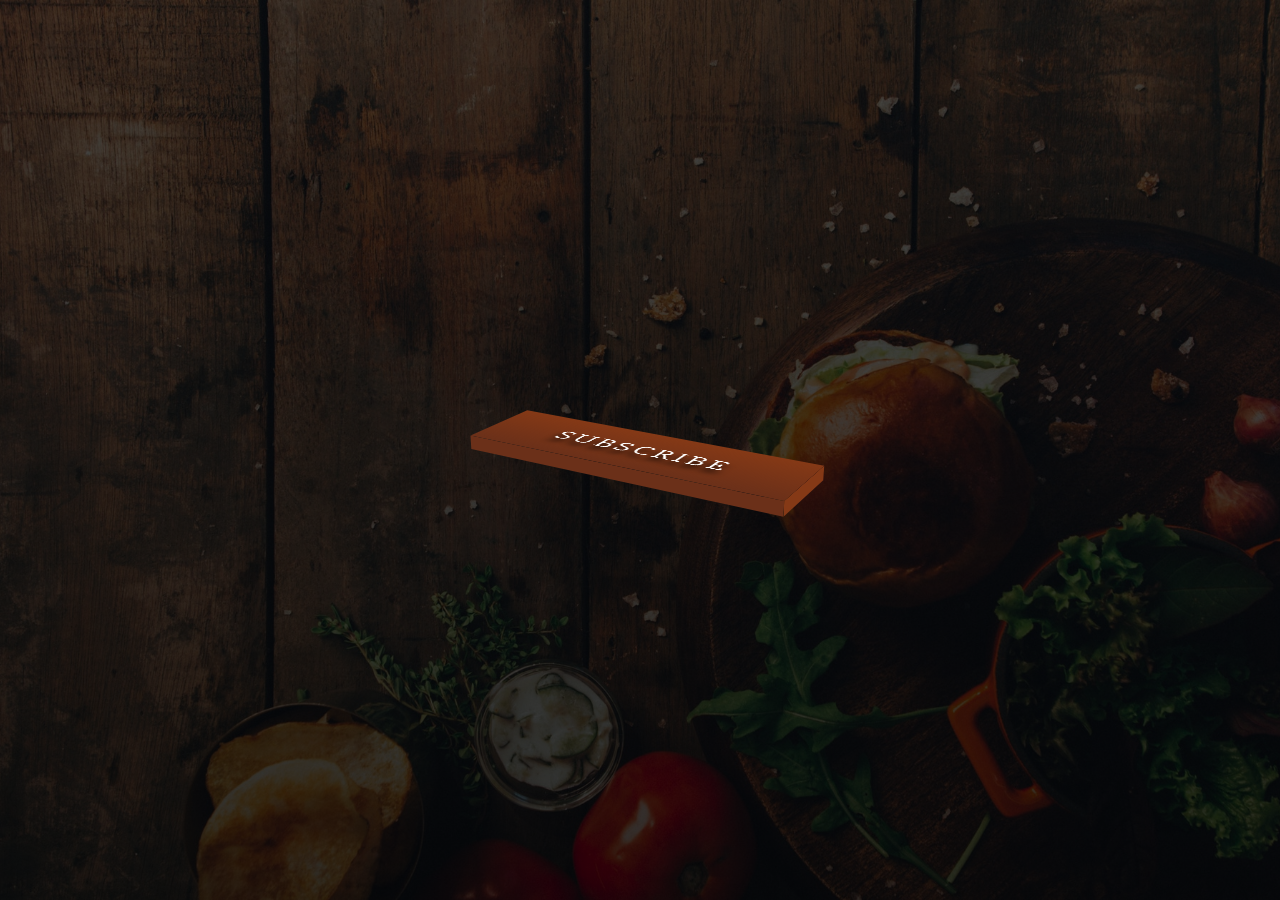
<file: 3D-Button/index.html>
<!DOCTYPE html>
<html lang="en">
  <head>
    <meta charset="UTF-8" />
    <meta name="viewport" content="width=device-width, initial-scale=1.0" />
    <meta http-equiv="X-UA-Compatible" content="ie=edge" />
    <link
      href="https://fonts.googleapis.com/css?family=Slabo+27px"
      rel="stylesheet"
    />
    <link rel="stylesheet" href="style.css" />
    <title>3D Button</title>
  </head>
  <body>
    <div class="container">
      <button class="btn">Subscribe</button>
    </div>
  </body>
</html>
</file>
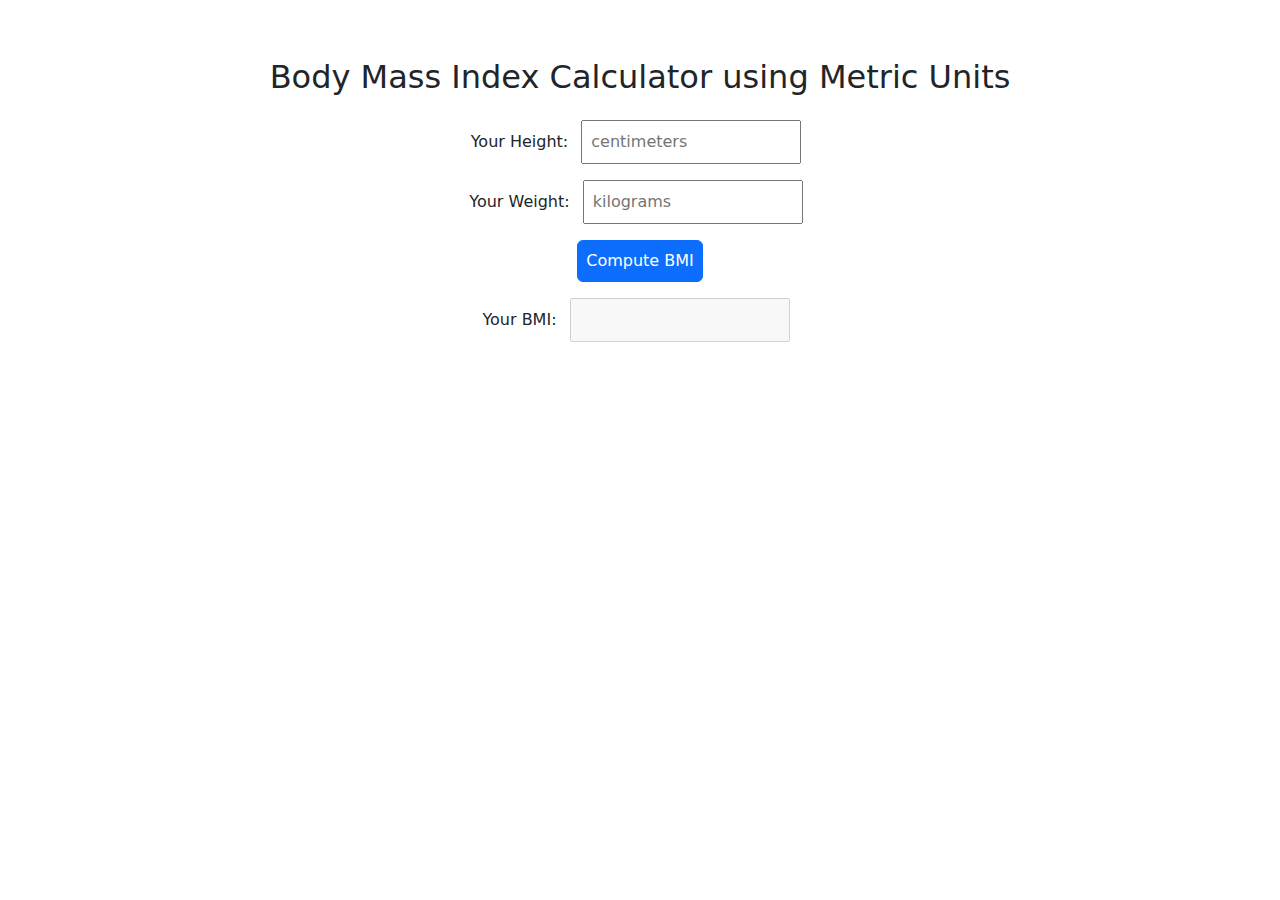
<file: BMI/index.html>
<!DOCTYPE html>
<html lang="en">
  <head>
    <meta charset="UTF-8" />
    <meta http-equiv="X-UA-Compatible" content="IE=edge" />
    <meta name="viewport" content="width=device-width, initial-scale=1.0" />
    <link
      href="https://cdn.jsdelivr.net/npm/bootstrap@5.1.3/dist/css/bootstrap.min.css"
      rel="stylesheet"
    />
    <title>BMI</title>
    <style>
      * {
        padding: 10px;
        margin: 10px;
      }
      p {
        font-weight: bold;
      }
    </style>
  </head>
  <body>
    <div class="container d-block text-center">
      <h2 class="p-2">Body Mass Index Calculator using Metric Units</h2>
      Your Height:
      <input
        class="p-2 m-2"
        type="number"
        name="cm"
        id="cm"
        placeholder="centimeters"
      />
      <br />
      Your Weight:
      <input
        class="p-2 m-2"
        type="number"
        name="weight"
        id="weight"
        placeholder="kilograms"
      />
      <br />
      <button class="btn btn-primary p-2 m-2" onclick="fun()">
        Compute BMI</button
      ><br />
      Your BMI:
      <input class="p-2 m-2" type="text" name="bmi" id="bmi" disabled />
      <h4 class="p-2 m-2"></h4>
    </div>
  </body>
</html>
<script src="https://cdn.jsdelivr.net/npm/bootstrap@5.1.3/dist/js/bootstrap.bundle.min.js"></script>
<script src="script.js"></script>
</file>
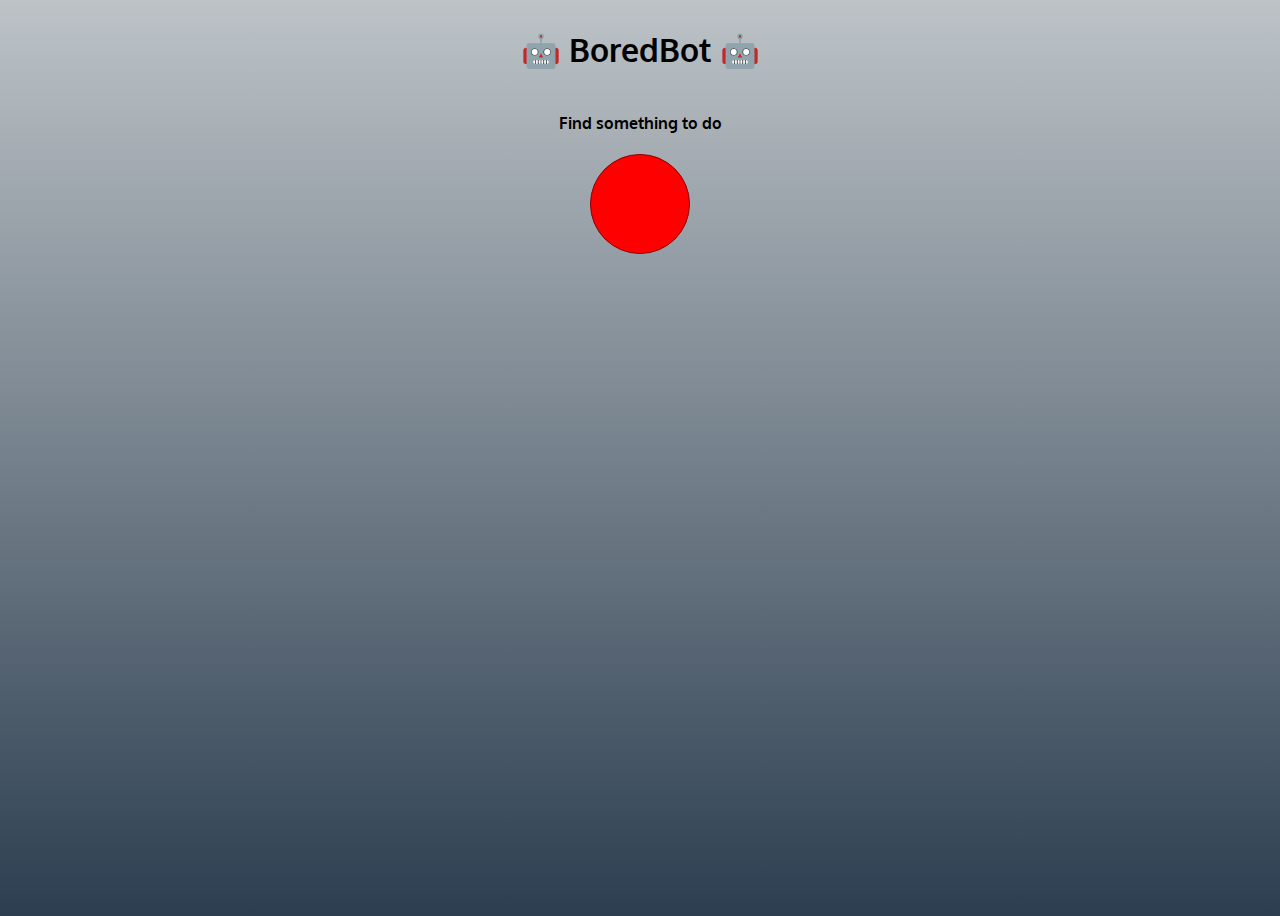
<file: BoreBot/index.html>
<html>
  <head>
    <link rel="preconnect" href="https://fonts.gstatic.com" />
    <link
      href="https://fonts.googleapis.com/css2?family=Oxygen:wght@300&display=swap"
      rel="stylesheet"
    />
    <link rel="stylesheet" href="style.css" />
  </head>
  <body>
    <h1>🤖 BoredBot 🤖</h1>
    <h4 id="activity">Find something to do</h4>
    <button id="get-activity"></button>
    <script src="index.js"></script>
  </body>
</html>
</file>
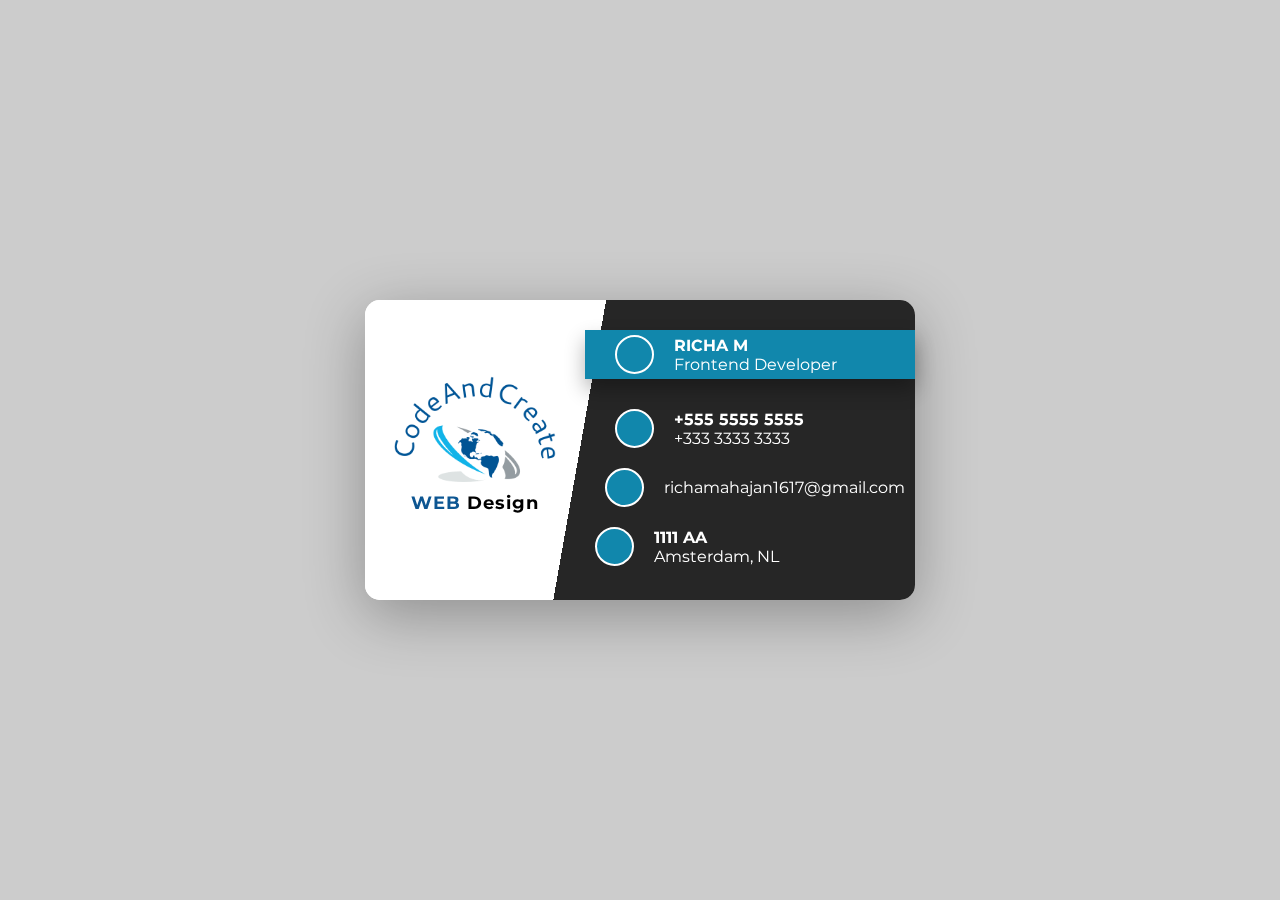
<file: Business_Card/index.html>
<!DOCTYPE html>
<html lang="en">
  <head>
    <meta charset="UTF-8" />
    <meta name="viewport" content="width=device-width, initial-scale=1.0" />
    <meta http-equiv="X-UA-Compatible" content="ie=edge" />
    <link
      href="https://fonts.googleapis.com/css?family=Montserrat"
      rel="stylesheet"
    />
    <link
      rel="stylesheet"
      href="https://use.fontawesome.com/releases/v5.8.1/css/all.css"
      integrity="sha384-50oBUHEmvpQ+1lW4y57PTFmhCaXp0ML5d60M1M7uH2+nqUivzIebhndOJK28anvf"
      crossorigin="anonymous"
    />
    <link rel="stylesheet" href="style.css" />
    <title>Business Card</title>
  </head>
  <body>
    <div class="card-wrapper">
      <div class="card">
        <div class="card-front">
          <div class="left">
            <img src="images/logo.png" />
            <h4><span>Web</span> Design</h4>
          </div>
          <div class="right">
            <div class="person right-content">
              <i class="fas fa-user-tie"></i>
              <div>
                <h4>Richa M</h4>
                <p>Frontend Developer</p>
              </div>
            </div>
            <div class="phone right-content">
              <i class="fas fa-phone"></i>
              <div>
                <h4>+555 5555 5555</h4>
                <p>+333 3333 3333</p>
              </div>
            </div>
            <div class="email right-content">
              <i class="fas fa-envelope-open"></i>
              <div>
                <p>richamahajan1617@gmail.com</p>
              </div>
            </div>
            <div class="address right-content">
              <i class="fas fa-map-marker-alt"></i>
              <div>
                <h4>1111 AA</h4>
                <p>Amsterdam, NL</p>
              </div>
            </div>
          </div>
        </div>
        <div class="card-back">
          <img src="images/logo.png" />
        </div>
      </div>
    </div>
  </body>
</html>
</file>
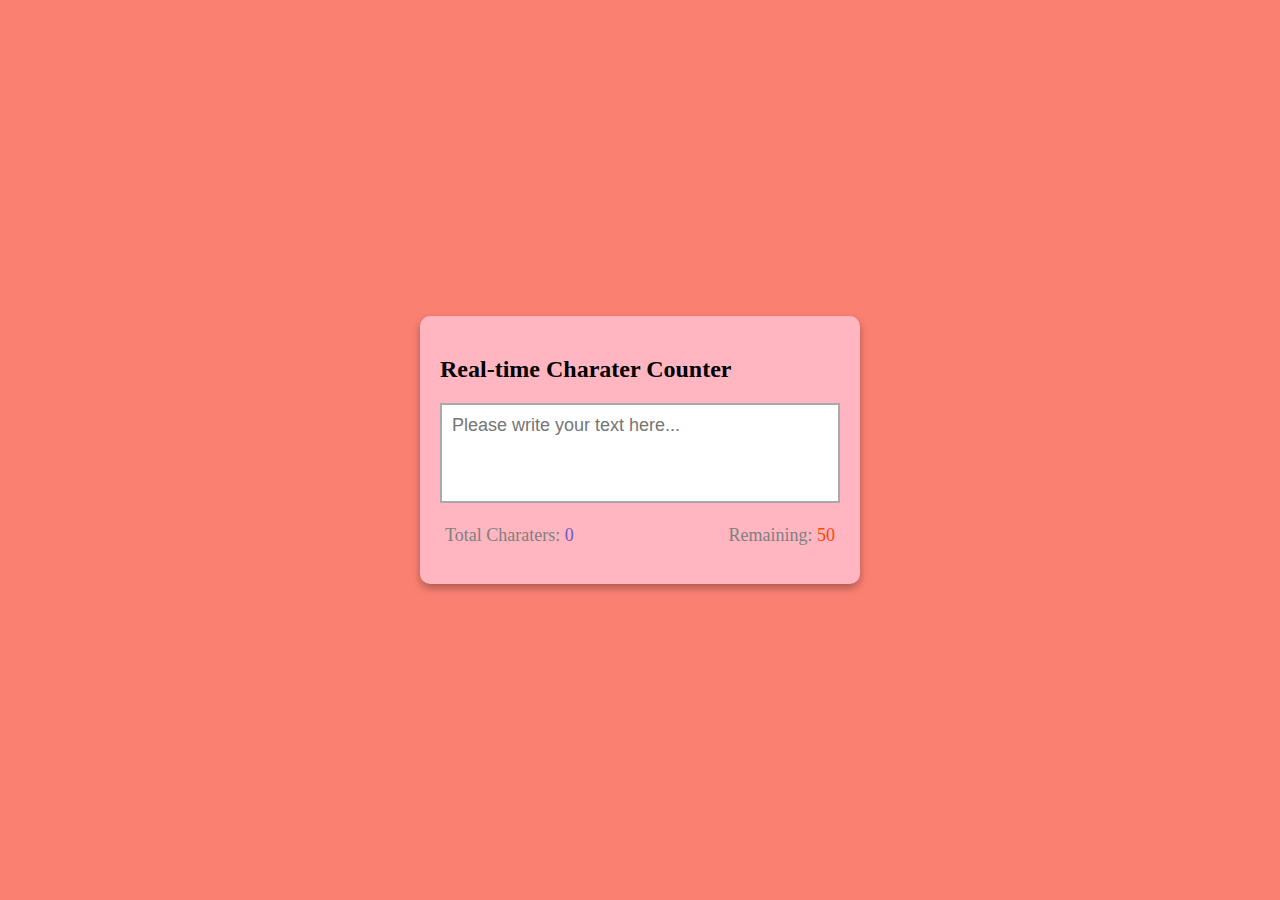
<file: Character-Counter/index.html>
<!DOCTYPE html>
<html lang="en">
  <head>
    <meta charset="UTF-8" />
    <meta http-equiv="X-UA-Compatible" content="IE=edge" />
    <meta name="viewport" content="width=device-width, initial-scale=1.0" />
    <title>Real-time Charater Counter</title>
    <link rel="stylesheet" href="style.css" />
  </head>
  <body>
    <div class="container">
      <h2>Real-time Charater Counter</h2>
      <textarea
        id="textarea"
        class="textarea"
        placeholder="Please write your text here..."
        maxlength="50"
      ></textarea>
      <div class="counter-container">
        <p>
          Total Charaters:
          <span class="total-counter" id="total-counter"></span>
        </p>
        <p>
          Remaining:
          <span class="remaining-counter" id="remaining-counter"></span>
        </p>
      </div>
    </div>
    <script src="index.js"></script>
  </body>
</html>
</file>
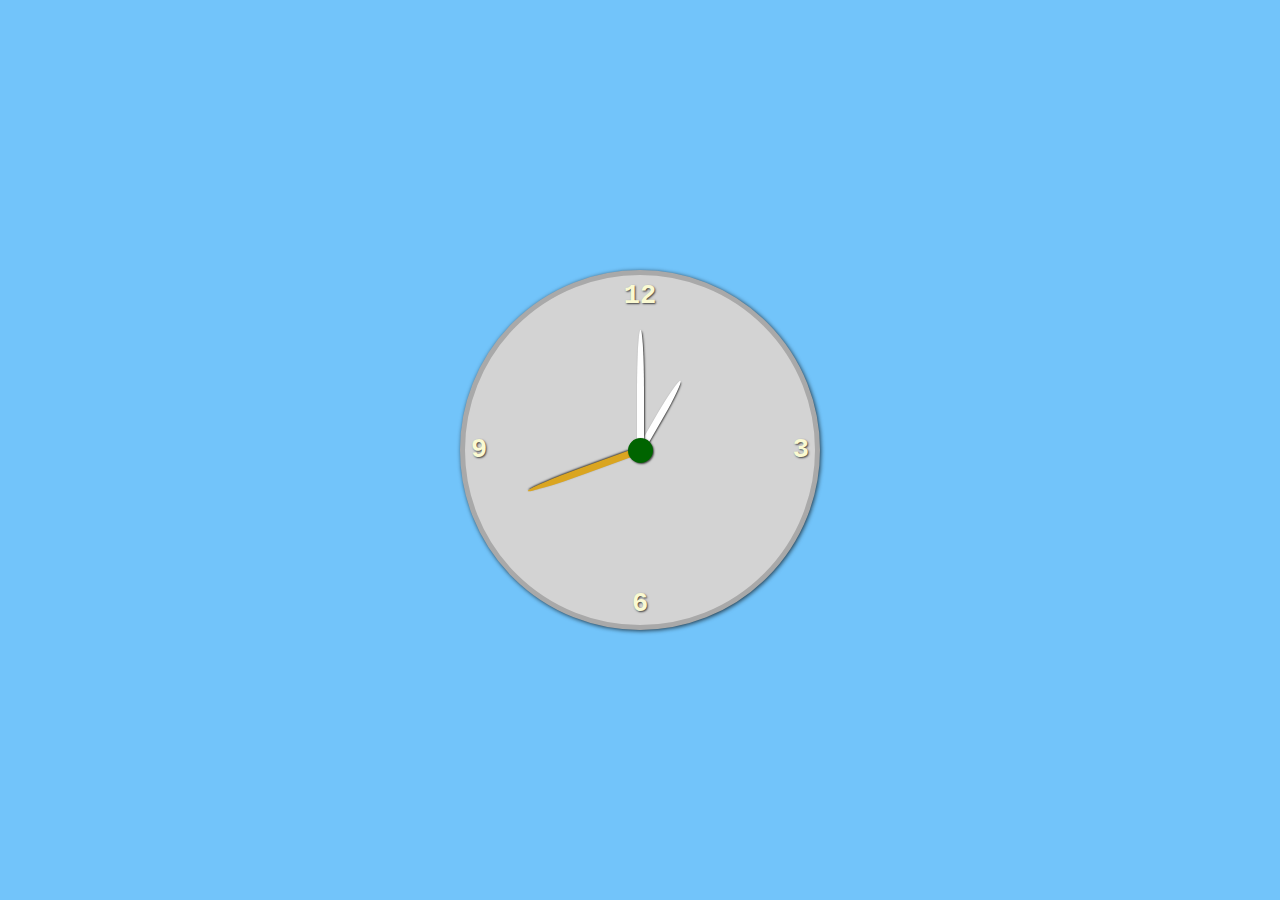
<file: Clock/index.html>
<!DOCTYPE html>
<html lang="en">
  <head>
    <meta charset="UTF-8" />
    <meta http-equiv="X-UA-Compatible" content="IE=edge" />
    <meta name="viewport" content="width=device-width, initial-scale=1.0" />
    <link rel="stylesheet" href="style.css" />
    <title>Clock</title>
  </head>
  <body>
    <div class="clock">
      <div class="numbers">
        <div class="twelve">12</div>
        <div class="three">3</div>
        <div class="six">6</div>
        <div class="nine">9</div>
      </div>
      <div class="arrows">
        <div class="hour"></div>
        <div class="minute"></div>
        <div class="second"></div>
      </div>
    </div>
    <script src="script.js"></script>
  </body>
</html>
</file>
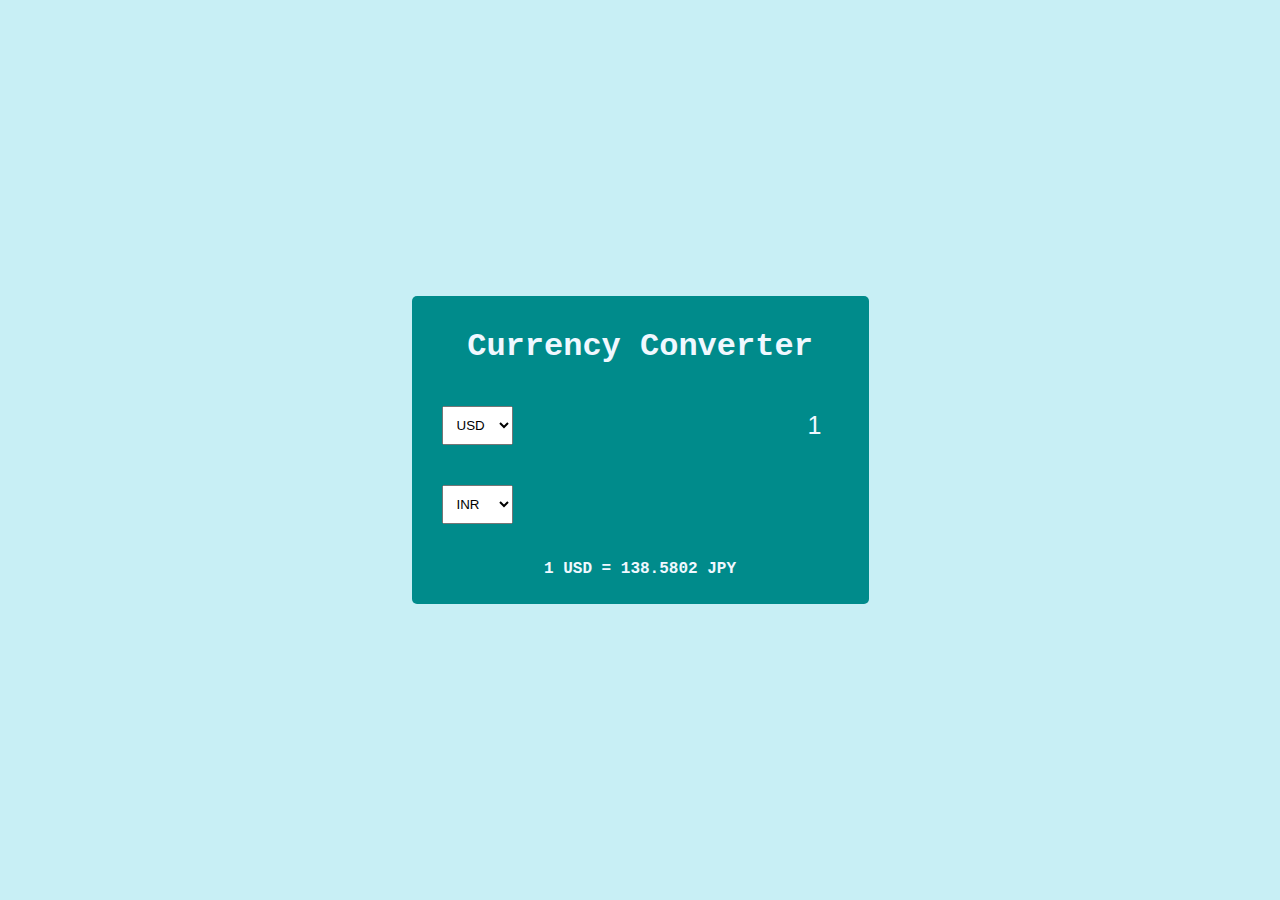
<file: Currency-Converter/index.html>
<!DOCTYPE html>
<html lang="en">
<head>
    <meta charset="UTF-8">
    <meta http-equiv="X-UA-Compatible" content="IE=edge">
    <meta name="viewport" content="width=device-width, initial-scale=1.0">
    <title>Currency Converter</title>
    <link rel="stylesheet" href="style.css">
</head>
<body>
    <div class="container">
        <h1>Currency Converter</h1>
        <div class="currency-container">
            <select id="currency-first">
                <option value="AUD">AUD</option>
                <option value="CAD">CAD</option>
                <option value="EUR">EUR</option>
                <option value="GBP">GBP</option>
                <option value="INR">INR</option>
                <option value="JPY">JPY</option>
                <option value="USD" selected>USD</option>
            </select>
            <input type="number" id="worth-first" value="1" min="0">
        </div>
        <div class="currency-container">
            <select id="currency-second">
                <option value="AUD">AUD</option>
                <option value="CAD">CAD</option>
                <option value="EUR">EUR</option>
                <option value="GBP">GBP</option>
                <option value="INR" selected>INR</option>
                <option value="JPY">JPY</option>
                <option value="USD">USD</option>
            </select>
            <input type="number" id="worth-second"  disabled>
        </div>
        <p class="exchange-rate" id="exchange-rate">1 USD = 138.5802 JPY</p>
    </div>
    <script src="index.js"></script>
</body>
</html>
</file>
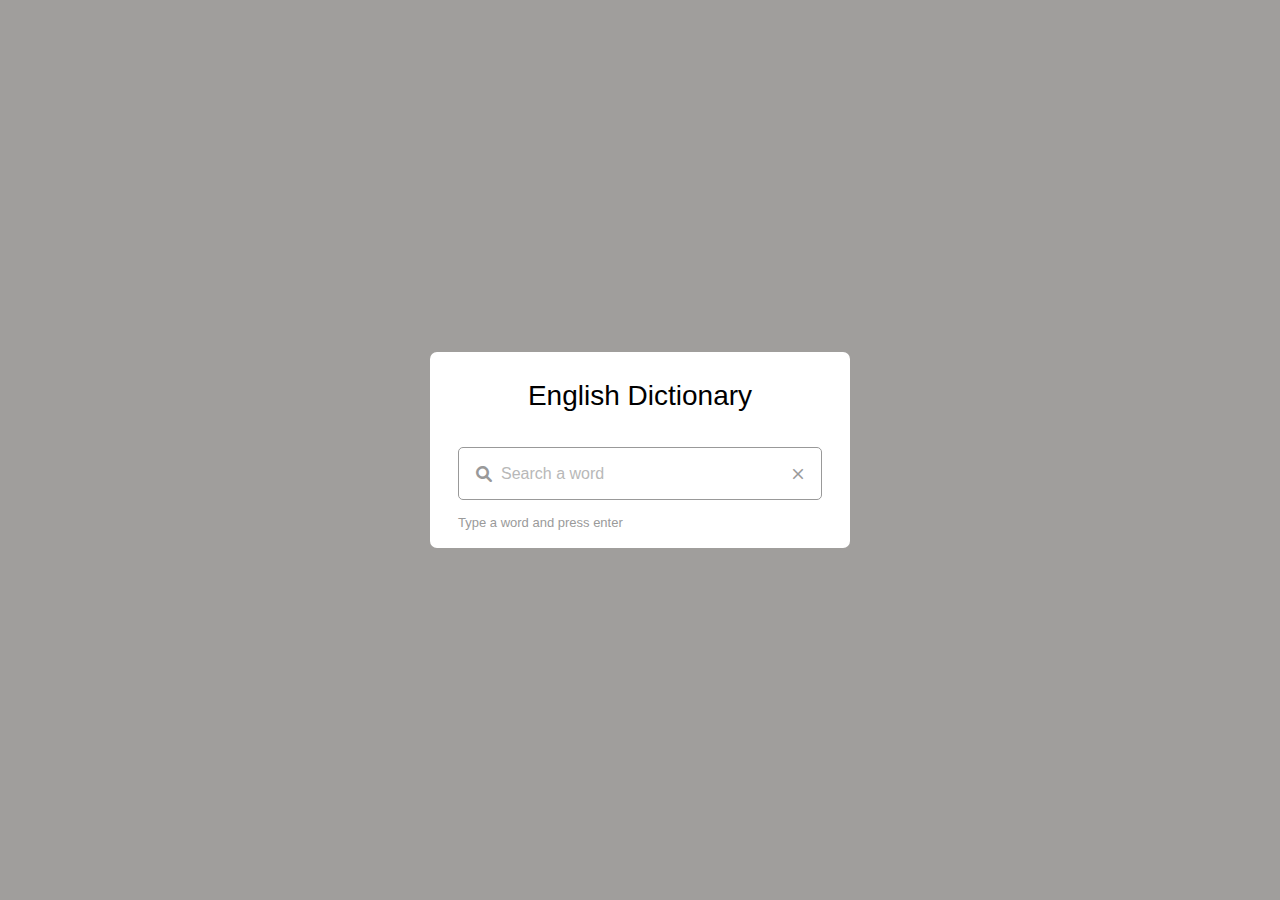
<file: English-Dictionary/index.html>
<!Doctype html>
<html lang="en">
<head>
    <meta charset="utf-8">
    <title>Dictionary App</title>
    <meta name="viewport" content="width-device=width, initial-scale=1.0">
    <link rel="stylesheet" href="style.css">
    <link href="https://fonts.googleapis.com/icon?family=Material+Icons" rel="stylesheet">
    <link href="https://cdnjs.cloudflare.com/ajax/libs/font-awesome/6.0.0/css/all.min.css" rel="stylesheet">
</head>
<body>
    <div class="wrapper">
        <header>English Dictionary</header>
        <div class="search">
            <input type="text" placeholder="Search a word">
            <i class="fas fa-search"></i>
            <span class="material-icons">close</span>
        </div>
        <p class="info-text">Type a word and press enter</p>
        <ul>
            <li class="word">
                <div class="details">
                    <p>_</p>
                    <span>___</span>
                </div>
                <i class="fas fa-volume-up"></i>
            </li>
            <div class="content">
                <li class="meaning">
                    <div class="details">
                        <p>Meaning</p>
                        <span>___</span>
                    </div>
                </li>
                <div class="example">
                    <li class="meaning">
                        <div class="details">
                            <p>Example</p>
                            <span>___</span>
                        </div>
                    </li>
                    <div class="synonyms">
                        <div class="details">
                            <p>Synonyms</p>
                            <div class="list"></div>
                    </div>
            </div>
        </ul>
    </div>
<script src="script.js"></script>

</body>
</html>
</file>
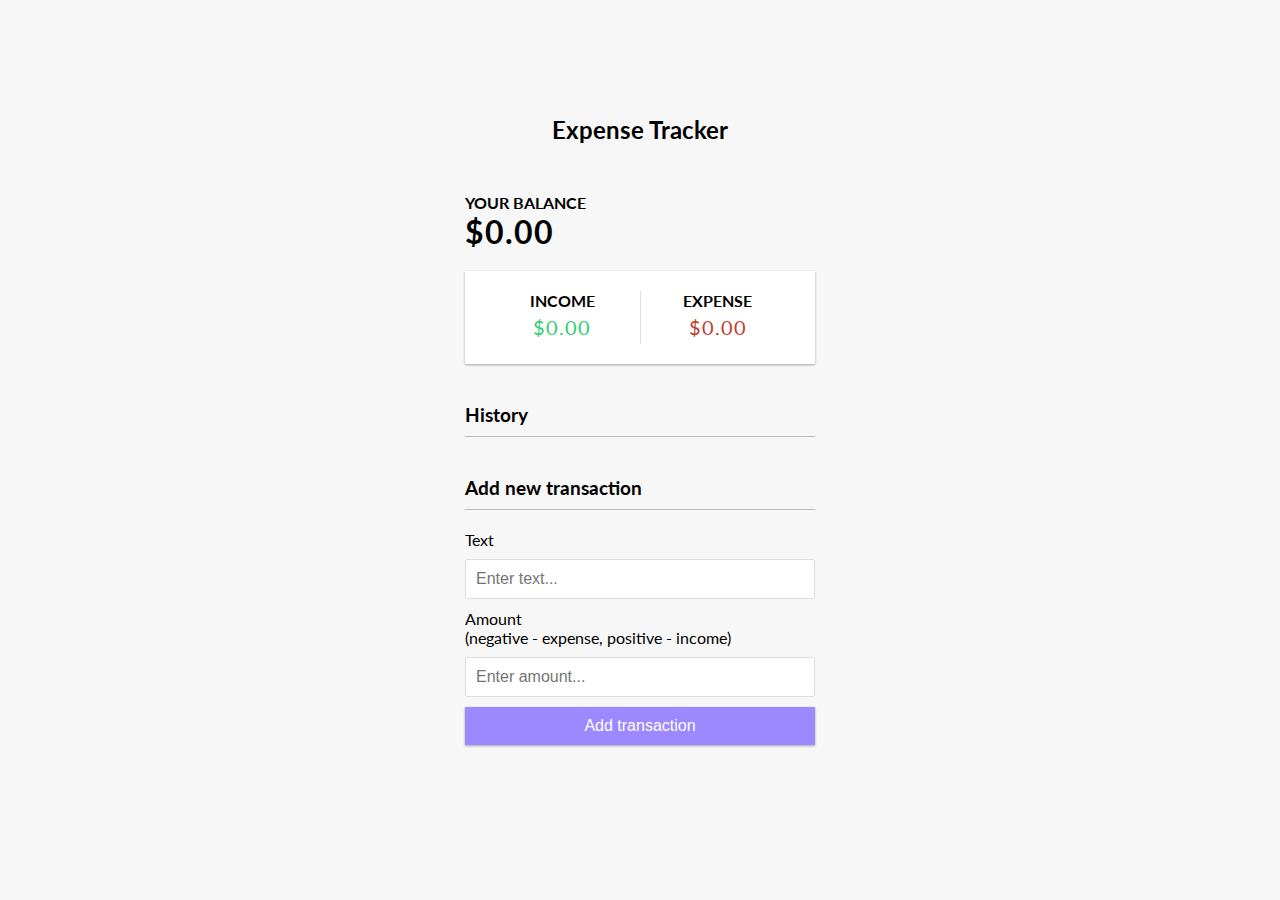
<file: expense-tracker/index.html>
<!DOCTYPE html>
<html lang="en">
  <head>
    <meta charset="UTF-8" />
    <meta name="viewport" content="width=device-width, initial-scale=1.0" />
    <meta http-equiv="X-UA-Compatible" content="ie=edge" />
    <link rel="stylesheet" href="style.css" />
    <title>Expense Tracker</title>
  </head>
  <body>
    <h2>Expense Tracker</h2>

    <div class="container">
      <h4>Your Balance</h4>
      <h1 id="balance">$0.00</h1>

      <div class="inc-exp-container">
        <div>
          <h4>Income</h4>
          <p id="money-plus" class="money plus">+$0.00</p>
        </div>
        <div>
          <h4>Expense</h4>
          <p id="money-minus" class="money minus">-$0.00</p>
        </div>
      </div>

      <h3>History</h3>
      <ul id="list" class="list">
        <!-- <li class="minus">
          Cash <span>-$400</span><button class="delete-btn">x</button>
        </li> -->
      </ul>

      <h3>Add new transaction</h3>
      <form id="form">
        <div class="form-control">
          <label for="text">Text</label>
          <input type="text" id="text" placeholder="Enter text..." />
        </div>
        <div class="form-control">
          <label for="amount"
            >Amount <br />
            (negative - expense, positive - income)</label
          >
          <input type="number" id="amount" placeholder="Enter amount..." />
        </div>
        <button class="btn">Add transaction</button>
      </form>
    </div>

    <script src="script.js"></script>
  </body>
</html>
</file>
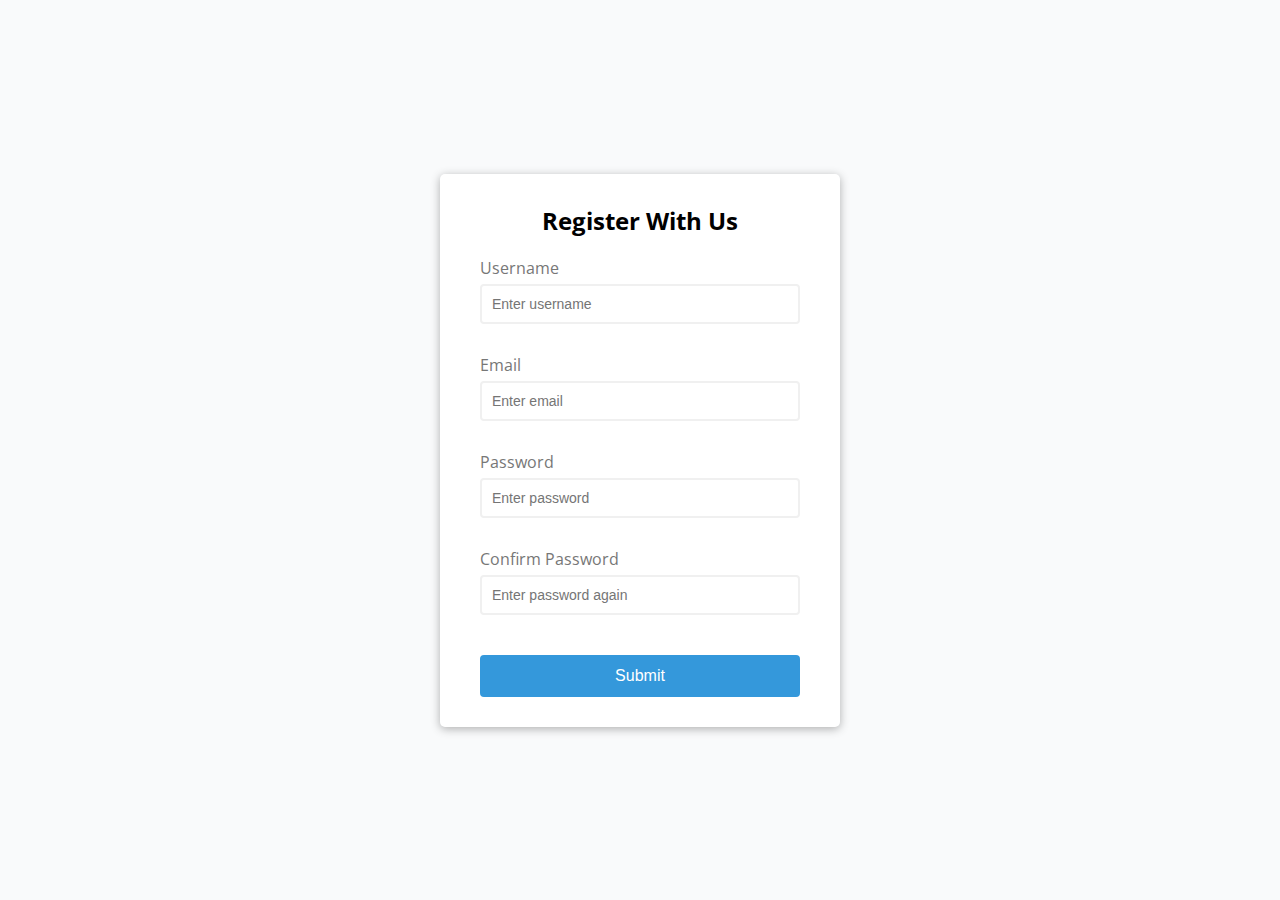
<file: form-validator/index.html>
<!DOCTYPE html>
<html lang="en">
  <head>
    <meta charset="UTF-8" />
    <meta name="viewport" content="width=device-width, initial-scale=1.0" />
    <meta http-equiv="X-UA-Compatible" content="ie=edge" />
    <link rel="stylesheet" href="style.css" />
    <title>Form Validator</title>
  </head>
  <body>
    <div class="container">
      <form id="form" class="form">
        <h2>Register With Us</h2>
        <div class="form-control">
          <label for="username">Username</label>
          <input type="text" id="username" placeholder="Enter username" />
          <small>Error message</small>
        </div>
        <div class="form-control">
          <label for="email">Email</label>
          <input type="text" id="email" placeholder="Enter email" />
          <small>Error message</small>
        </div>
        <div class="form-control">
          <label for="password">Password</label>
          <input type="password" id="password" placeholder="Enter password" />
          <small>Error message</small>
        </div>
        <div class="form-control">
          <label for="password2">Confirm Password</label>
          <input
            type="password"
            id="password2"
            placeholder="Enter password again"
          />
          <small>Error message</small>
        </div>
        <button type="submit">Submit</button>
      </form>
    </div>

    <script src="script.js"></script>
  </body>
</html>
</file>
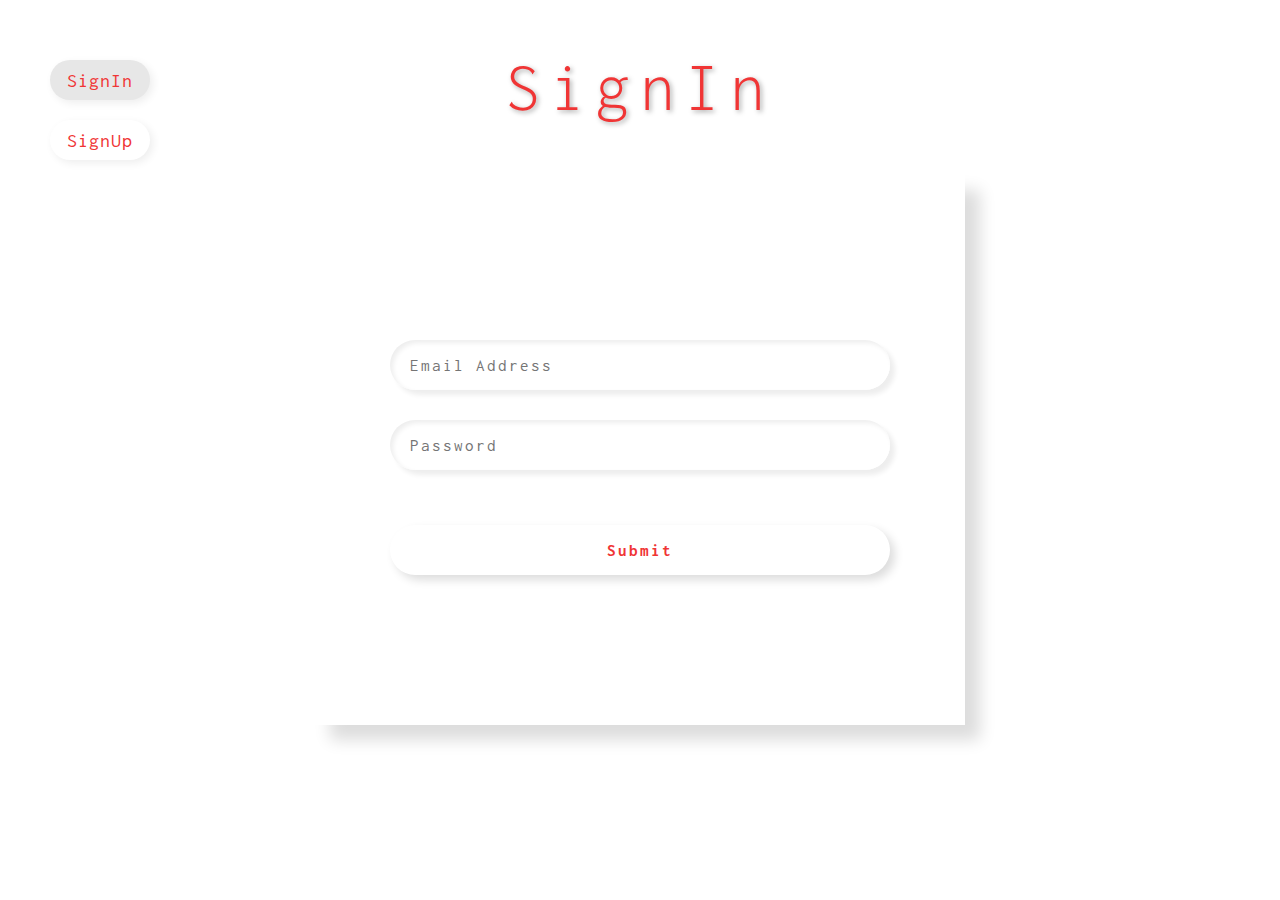
<file: Form/index.html>
<!DOCTYPE html>
<html lang="en">
  <head>
    <meta charset="UTF-8" />
    <meta name="viewport" content="width=device-width, initial-scale=1.0" />
    <title>SignIn & SignUp Form</title>
    <link rel="stylesheet" href="style.css" />
    <link
      href="https://fonts.googleapis.com/css2?family=Inconsolata:wght@200;300;400;500;600;700;800;900&display=swap"
      rel="stylesheet"
    />
  </head>
  <body>
    <div class="container">
      <h1 class="heading">
        <span class="heading-span-1">Sign</span
        ><span class="heading-span-2">In</span>
      </h1>
      <div class="buttons">
        <button class="signin-btn">SignIn</button>
        <button class="signup-btn">SignUp</button>
      </div>
      <div class="form-bg"></div>
      <form class="form sign-in">
        <div class="form-input-wrapper">
          <input
            autocomplete="off"
            type="text"
            class="form-input"
            id="username"
            placeholder="Your Name"
          />
          <p class="message">Error Message</p>
        </div>
        <div class="form-input-wrapper">
          <input
            autocomplete="off"
            type="text"
            class="form-input"
            id="email"
            placeholder="Email Address"
          />
          <p class="message">Error Message</p>
        </div>
        <div class="form-input-wrapper">
          <input
            autocomplete="off"
            type="password"
            class="form-input"
            id="password"
            placeholder="Password"
          />
          <p class="message">Error Message</p>
        </div>
        <div class="form-input-wrapper">
          <input
            autocomplete="off"
            type="password"
            class="form-input"
            id="password2"
            placeholder="Confirm Password"
          />
          <p class="message">Error Message</p>
        </div>
        <input type="submit" value="Submit" class="form-btn" />
      </form>
    </div>
    <script src="script.js"></script>
  </body>
</html>
</file>
<file: 3D-Button/style.css>
* {
  margin: 0;
  padding: 0;
}

.container {
  width: 100%;
  height: 100vh;
  background: linear-gradient(rgba(0, 0, 0, 0.7), rgba(0, 0, 0, 0.8)),
    url(images/bg.jpeg) center no-repeat;
  background-size: cover;
  display: flex;
  justify-content: center;
  align-items: center;
  perspective: 1000px;
}

.btn {
  width: 350px;
  height: 100px;
  background: linear-gradient(#853916, #6b3019);
  border: none;
  outline: none;
  font-family: "Slabo 27px", serif;
  font-size: 35px;
  text-transform: uppercase;
  letter-spacing: 4px;
  color: #fff;
  text-shadow: 0 10px 10px #000;
  cursor: pointer;
  transform: rotateX(70deg) rotateZ(30deg);
  transform-style: preserve-3d;
  transition: transform 0.5s;
}

.btn::before {
  content: "";
  width: 100%;
  height: 15px;
  background-color: #6b3019;
  position: absolute;
  bottom: 0;
  right: 0;
  transform: rotateX(90deg);
  transform-origin: bottom;
}

.btn::after {
  content: "";
  width: 15px;
  height: 100%;
  background-color: #853916;
  position: absolute;
  top: 0;
  right: 0;
  transform: rotateY(-90deg);
  transform-origin: right;
}

.btn:hover {
  transform: rotateX(30deg) rotateZ(0);
}
</file>
<file: BoreBot/style.css>
body {
  /* uigradients.com */
  background: #bdc3c7; /* fallback for old browsers */
  background: -webkit-linear-gradient(
    to top,
    #2c3e50,
    #bdc3c7
  ); /* Chrome 10-25, Safari 5.1-6 */
  background: linear-gradient(
    to top,
    #2c3e50,
    #bdc3c7
  ); /* W3C, IE 10+/ Edge, Firefox 16+, Chrome 26+, Opera 12+, Safari 7+ */
  background-repeat: no-repeat;
  height: 100vh;
  display: flex;
  flex-direction: column;
  align-items: center;
  font-family: Oxygen, sans-serif;
}

button {
  height: 100px;
  width: 100px;
  border-radius: 50%;
  background-color: red;
  border: 1px solid darkred;
  cursor: pointer;
}
</file>
<file: Business_Card/style.css>
* {
  margin: 0;
  padding: 0;
}

body {
  font-family: "Montserrat", sans-serif;
  background-color: #ccc;
}

.card-wrapper {
  position: absolute;
  top: 50%;
  left: 50%;
  transform: translate(-50%, -50%);
  perspective: 1000px;
}

.card {
  width: 550px;
  height: 300px;
  background-color: #fff;
  transform-style: preserve-3d;
  box-shadow: 0 15px 60px rgba(0, 0, 0, 0.3);
  position: relative;
  border-radius: 15px;
  transition: transform 1s;
}

.card-wrapper:hover .card {
  transform: rotateY(180deg);
}

.card-front,
.card-back {
  width: 100%;
  height: 100%;
  backface-visibility: hidden;
  border-radius: inherit;
}

.card-front {
  display: flex;
  background: linear-gradient(
    100deg,
    rgb(255, 255, 255) 40%,
    rgb(38, 38, 38) 0
  );
}

.left {
  width: 40%;
  display: flex;
  flex-direction: column;
  justify-content: center;
  align-items: center;
}

.left img {
  width: 80%;
}

.left h4 {
  margin: 10px;
  font-size: 18px;
  letter-spacing: 1px;
}

.left span {
  text-transform: uppercase;
  color: #0d5692;
}

.right {
  width: 60%;
  color: #fff;
}

.right-content {
  display: flex;
  align-items: center;
  margin: 20px 0;
}

.person {
  background-color: #1187ac;
  padding: 5px 0 5px 30px;
  margin: 30px 0;
  box-shadow: 0 10px 20px rgba(0, 0, 0, 0.3);
}

.right-content i {
  width: 35px;
  height: 35px;
  border: 2px solid #fff;
  border-radius: 50%;
  display: flex;
  justify-content: center;
  align-items: center;
  background-color: #1187ac;
  margin-right: 20px;
}

.person h4 {
  text-transform: uppercase;
}

.phone {
  padding-left: 30px;
}

.email {
  padding-left: 20px;
}

.address {
  padding-left: 10px;
}

.card-back {
  transform: rotateY(180deg);
  position: absolute;
  top: 0;
  left: 0;
  display: flex;
  justify-content: center;
  align-items: center;
}

.card-back img {
  width: 40%;
}
</file>
<file: Character-Counter/style.css>
body {
  margin: 0;
  display: flex;
  justify-content: center;
  height: 100vh;
  align-items: center;
  background-color: salmon;
  font-family: cursive;
}

.container {
  background-color: lightpink;
  width: 400px;
  padding: 20px;
  margin: 5px;
  border-radius: 10px;
  box-shadow: 0 4px 8px rgba(0, 0, 0, 0.3);
}

.textarea {
  resize: none;
  width: 100%;
  height: 100px;
  font-size: 18px;
  font-family: sans-serif;
  padding: 10px;
  box-sizing: border-box;
  border: solid 2px darkgray;
}

.counter-container {
  display: flex;
  justify-content: space-between;
  padding: 0 5px;
}

.counter-container p {
  font-size: 18px;
  color: gray;
}

.total-counter {
  color: slateblue;
}

.remaining-counter {
  color: orangered;
}
</file>
<file: Clock/style.css>
body {
  margin: 0;
  padding: 0;
  font-family: "Courier New", Courier, monospace;
  height: 100vh;
  display: flex;
  justify-content: center;
  align-items: center;
  background-color: rgb(114, 196, 250);
}

.clock {
  width: 350px;
  height: 350px;
  background-color: lightgray;
  border-radius: 100%;
  border: 5px solid darkgrey;
  box-shadow: 1px 1px 4px rgba(0, 0, 0, 0.7);
  position: relative;
}

.numbers div {
  position: absolute;
  font-size: 27px;
  font-weight: bold;
  color: lightgoldenrodyellow;
  text-shadow: 1px 1px 2px rgba(0, 0, 0, 0.7);
}

.twelve {
  top: 6px;
  left: 50%;
  transform: translateX(-50%);
}

.three {
  right: 6px;
  top: 50%;
  transform: translateY(-50%);
}

.six {
  bottom: 6px;
  left: 50%;
  transform: translateX(-50%);
}

.nine {
  left: 6px;
  top: 50%;
  transform: translateY(-50%);
}

.arrows {
  width: 100%;
  height: 100%;
  display: flex;
  justify-content: center;
  align-items: center;
}

.arrows::before {
  content: "";
  width: 25px;
  height: 25px;
  background-color: darkgreen;
  border-radius: 50%;
  box-shadow: 1px 1px 2px rgba(0, 0, 0, 0.7);
  z-index: 4;
}

.arrows div {
  width: 7px;
  height: 120px;
  background-color: white;
  position: absolute;
  bottom: 50%;
  box-shadow: 1px 1px 2px rgba(0, 0, 0, 0.7);
  border-radius: 50% 50% 0 0;
  transform-origin: bottom center;
  z-index: 3;
}

.arrows .hour {
  height: 80px;
  transform: rotate(30deg);
}

.arrows .second {
  background-color: goldenrod;
  transform: rotate(250deg);
}
</file>
<file: Currency-Converter/style.css>
body {
  background-color: rgb(200, 239, 245);
  display: flex;
  height: 100vh;
  justify-content: center;
  align-items: center;
  font-family: "Courier New", Courier, monospace;
  margin: 0;
  padding: 0;
}

.container {
  background-color: darkcyan;
  color: aliceblue;
  padding: 10px;
  border-radius: 5px;
  text-align: center;
}

.currency-container {
  padding: 20px;
  display: flex;
  justify-content: space-between;
}

.currency-container select {
  padding: 10px;
}

.currency-container input {
  border: 0;
  background: transparent;
  font-size: 25px;
  text-align: right;
  color: aliceblue;
}

.exchange-rate {
  font-size: 16px;
  font-weight: 600;
}

select:focus,
input:focus {
  outline: 0;
}
</file>
<file: English-Dictionary/style.css>
*{
    margin: 0;
    padding: 0;
    box-sizing: border-box;
    font-family: sans-serif;
}
body {
    display: flex;
    align-items: center;
    justify-content: center;
    background-color: rgb(160, 158, 156);
    min-height: 100vh;
}

.wrapper {
    width: 420px;
    background-color: #fff;
    border-radius: 7px;
    padding: 28px 28px;
}
.wrapper header {
    font-size: 28px;
    font-weight: 500;
    text-align: center;
}
.wrapper .search {
    margin: 35px 0 18px;
    position: relative;
}
.search input {
    height: 53px;
    width: 100%;
    outline: none;
    border: 1px solid #999;
    border-radius: 5px;
    font-size: 16px;
    padding: 0 42px;
}
.search :where(i, span) {
    position: absolute;
    top: 50%;
    color: #999;
    transform: translateY(-50%);
}
.search input::placeholder{
    color: #b8b8b8;
}
.search input:focus{
    border: 2px solid #4d59fb;
    padding: 0 41px;
}
.search i {
    left: 18px;
    font-size: 16px;
    pointer-events: none;
}
.search  input:focus  ~ i {
    color: #4d59fb;
}
.search span {
    right: 15px;
    cursor: pointer;
    font-size: 18px;
    display: none;
}
.search input:valid ~ span {
    display: block;
}
.wrapper ul li{
    display: flex;
    margin-bottom: 14px;
    padding-bottom: 17px;
    border-bottom: 1px solid #ccc;
    justify-content: space-between;
    align-items: center;
}
ul .word p{
    font-size: 22px;
    font-weight: 500;
}
.wrapper .info-text {
    font-size: 13px;
    color: #9a9a9a;
    margin: -3px 0 -10px;
}
.wrapper ul {
    height: 0;
    opacity: 0;
    overflow: hidden;
    transition: all 0.3s ease;
}
ul .word i {
    cursor: pointer;
    font-size: 15px;
    color: #999;
}
ul li:last-child{
    margin-bottom: 0px;
    padding-bottom: 0px;
    border-bottom: 0px;
}
.content li .details{
    border-left: 3px solid #4d59fb;
    border-radius: 4px 0 0 4px;
    padding-left: 10px;
}
.content li .details p {
    font-size: 17px;
    color: #7e7e7e;
}
.synonyms .details .list {
    display: flex;
    flex-wrap: wrap;
}
.synonyms .details .list span {
    margin-right: 5px;
    text-decoration: underline;
    cursor: pointer;
}
.info-text span{
    font-weight: 500;
}
.wrapper.active ul {
    height: 303px;
    opacity: 1;
}
.wrapper.active ul{
    display: block;
}
.wrapper.active .info-text {
    display: none;
}
ul .content {
    max-height: 215px;
    overflow-y: auto;
}
ul .content::-webkit-scrollbar{
    width: 0px;
}
</file>
<file: expense-tracker/style.css>
@import url('https://fonts.googleapis.com/css?family=Lato&display=swap');

:root {
  --box-shadow: 0 1px 3px rgba(0, 0, 0, 0.12), 0 1px 2px rgba(0, 0, 0, 0.24);
}

* {
  box-sizing: border-box;
}

body {
  background-color: #f7f7f7;
  display: flex;
  flex-direction: column;
  align-items: center;
  justify-content: center;
  min-height: 100vh;
  margin: 0;
  font-family: 'Lato', sans-serif;
}

.container {
  margin: 30px auto;
  width: 350px;
}

h1 {
  letter-spacing: 1px;
  margin: 0;
}

h3 {
  border-bottom: 1px solid #bbb;
  padding-bottom: 10px;
  margin: 40px 0 10px;
}

h4 {
  margin: 0;
  text-transform: uppercase;
}

.inc-exp-container {
  background-color: #fff;
  box-shadow: var(--box-shadow);
  padding: 20px;
  display: flex;
  justify-content: space-between;
  margin: 20px 0;
}

.inc-exp-container > div {
  flex: 1;
  text-align: center;
}

.inc-exp-container > div:first-of-type {
  border-right: 1px solid #dedede;
}

.money {
  font-size: 20px;
  letter-spacing: 1px;
  margin: 5px 0;
}

.money.plus {
  color: #2ecc71;
}

.money.minus {
  color: #c0392b;
}

label {
  display: inline-block;
  margin: 10px 0;
}

input[type='text'],
input[type='number'] {
  border: 1px solid #dedede;
  border-radius: 2px;
  display: block;
  font-size: 16px;
  padding: 10px;
  width: 100%;
}

.btn {
  cursor: pointer;
  background-color: #9c88ff;
  box-shadow: var(--box-shadow);
  color: #fff;
  border: 0;
  display: block;
  font-size: 16px;
  margin: 10px 0 30px;
  padding: 10px;
  width: 100%;
}

.btn:focus,
.delete-btn:focus {
  outline: 0;
}

.list {
  list-style-type: none;
  padding: 0;
  margin-bottom: 40px;
}

.list li {
  background-color: #fff;
  box-shadow: var(--box-shadow);
  color: #333;
  display: flex;
  justify-content: space-between;
  position: relative;
  padding: 10px;
  margin: 10px 0;
}

.list li.plus {
  border-right: 5px solid #2ecc71;
}

.list li.minus {
  border-right: 5px solid #c0392b;
}

.delete-btn {
  cursor: pointer;
  background-color: #e74c3c;
  border: 0;
  color: #fff;
  font-size: 20px;
  line-height: 20px;
  padding: 2px 5px;
  position: absolute;
  top: 50%;
  left: 0;
  transform: translate(-100%, -50%);
  opacity: 0;
  transition: opacity 0.3s ease;
}

.list li:hover .delete-btn {
  opacity: 1;
}
</file>
<file: form-validator/style.css>
@import url('https://fonts.googleapis.com/css?family=Open+Sans&display=swap');

:root {
  --success-color: #2ecc71;
  --error-color: #e74c3c;
}

* {
  box-sizing: border-box;
}

body {
  background-color: #f9fafb;
  font-family: 'Open Sans', sans-serif;
  display: flex;
  align-items: center;
  justify-content: center;
  min-height: 100vh;
  margin: 0;
}

.container {
  background-color: #fff;
  border-radius: 5px;
  box-shadow: 0 2px 10px rgba(0, 0, 0, 0.3);
  width: 400px;
}

h2 {
  text-align: center;
  margin: 0 0 20px;
}

.form {
  padding: 30px 40px;
}

.form-control {
  margin-bottom: 10px;
  padding-bottom: 20px;
  position: relative;
}

.form-control label {
  color: #777;
  display: block;
  margin-bottom: 5px;
}

.form-control input {
  border: 2px solid #f0f0f0;
  border-radius: 4px;
  display: block;
  width: 100%;
  padding: 10px;
  font-size: 14px;
}

.form-control input:focus {
  outline: 0;
  border-color: #777;
}

.form-control.success input {
  border-color: var(--success-color);
}

.form-control.error input {
  border-color: var(--error-color);
}

.form-control small {
  color: var(--error-color);
  position: absolute;
  bottom: 0;
  left: 0;
  visibility: hidden;
}

.form-control.error small {
  visibility: visible;
}

.form button {
  cursor: pointer;
  background-color: #3498db;
  border: 2px solid #3498db;
  border-radius: 4px;
  color: #fff;
  display: block;
  font-size: 16px;
  padding: 10px;
  margin-top: 20px;
  width: 100%;
}
</file>
<file: Form/style.css>
* {
  margin: 0;
  padding: 0;
  box-sizing: border-box;
  outline: none;
  font-family: "Inconsolata", monospace;
}

html {
  font-size: 62.5%;
}

.container {
  width: 100%;
  height: 100vh;
  display: flex;
  flex-direction: column;
  justify-content: center;
  align-items: center;
}

.heading {
  position: absolute;
  top: 5rem;
  font-size: 7rem;
  font-weight: 300;
  color: #f03535;
  letter-spacing: 1rem;
  text-shadow: 0.2rem 0.2rem 0.5rem #aaa;
}

.heading span {
  position: relative;
}

.heading-span-1 {
  z-index: 10;
}

.heading-span-2::after {
  content: "";
  position: absolute;
  width: 100%;
  height: 100%;
  background-color: #fff;
  right: -100%;
  transition: right 0.6s;
}

.change .heading-span-2::after {
  right: 100%;
}

.buttons {
  position: absolute;
  top: 5rem;
  left: 5rem;
  display: flex;
  flex-direction: column;
}

.buttons button {
  width: 10rem;
  height: 4rem;
  font-size: 2rem;
  color: #f03535;
  border: none;
  border-radius: 5rem;
  letter-spacing: 0.1rem;
  box-shadow: 0.3rem 0.3rem 0.8rem #eee;
  margin: 1rem 0;
  cursor: pointer;
  transition: background-color 0.3s;
}

.signin-btn {
  background-color: #e7e7e7;
}

.change .signin-btn {
  background-color: #fff;
}

.signup-btn {
  background-color: #fff;
}

.change .signup-btn {
  background-color: #e7e7e7;
}

.form-bg {
  position: absolute;
  width: 65rem;
  height: 65rem;
  box-shadow: 1.5rem 1.5rem 1.5rem #ddd;
  transform: rotate(45deg);
}

.form {
  display: flex;
  flex-direction: column;
  z-index: 100;
}

.form-input-wrapper {
  margin: 1.5rem 0;
  box-shadow: 0.5rem 0.5rem 0.5rem #eee;
  border-radius: 5rem;
  position: relative;
}

.form-input-wrapper:nth-child(1),
.form-input-wrapper:nth-child(4) {
  visibility: hidden;
  opacity: 0;
  transition: all 0.3s;
}

.change .form-input-wrapper:nth-child(1),
.change .form-input-wrapper:nth-child(4) {
  visibility: visible;
  opacity: 1;
  transition: all 0.3s 0.3s;
}

.form input {
  width: 50rem;
  height: 5rem;
  background-color: #fff;
  font-size: 1.7rem;
  padding: 0 2rem;
  letter-spacing: 0.2rem;
  border: none;
  border-radius: 5rem;
}

.form-input {
  box-shadow: 0.3rem 0.3rem 0.5rem #eee inset;
  color: #888;
}

.form-input:focus {
  box-shadow: 0.5rem 0.5rem 1rem #eee inset;
}

.message {
  position: absolute;
  left: 2rem;
  font-size: 1.2rem;
  font-weight: 700;
  letter-spacing: 0.1rem;
  text-transform: uppercase;
  margin-top: 1rem;
  color: #f55e5e;
  visibility: hidden;
  opacity: 0;
  transition: opacity 0.3s;
}

.error .message {
  visibility: visible;
  opacity: 1;
}

.success .form-input {
  border: 0.1rem solid #46e75b;
}

.form-btn {
  box-shadow: 0.5rem 0.5rem 1rem #ddd;
  color: #f03535;
  margin: 2rem 0;
  letter-spacing: 0.2rem;
  font-weight: bold;
  cursor: pointer;
  position: relative;
  top: -6rem;
  transition: top 0.3s 0.3s, box-shadow 0.3s;
}

.change .form-btn {
  top: 1rem;
  transition: top 0.3s, box-shadow 0.3s;
}

.form-btn:hover {
  box-shadow: 0.5rem 0.5rem 2rem #ddd;
}

@media (max-width: 1400px) {
  .form-bg {
    transform: rotate(0);
    height: 55rem;
  }
}

@media (max-width: 1000px) {
  .heading {
    font-size: 5rem;
  }

  .form-bg {
    width: 55rem;
    height: 50rem;
    margin-bottom: 10rem;
  }

  .form input {
    width: 40rem;
  }
}

@media (max-width: 700px) {
  html {
    font-size: 55%;
  }

  .heading {
    font-size: 4rem;
    top: 2rem;
  }

  .buttons {
    left: 2rem;
    top: 2rem;
  }

  .buttons button {
    width: 7rem;
    height: 3rem;
    font-size: 1.7rem;
  }

  .form-bg {
    height: 45rem;
    width: 45rem;
  }

  .form input {
    width: 35rem;
  }
}

@media (max-width: 450px) {
  html {
    font-size: 42%;
  }
}
</file>
